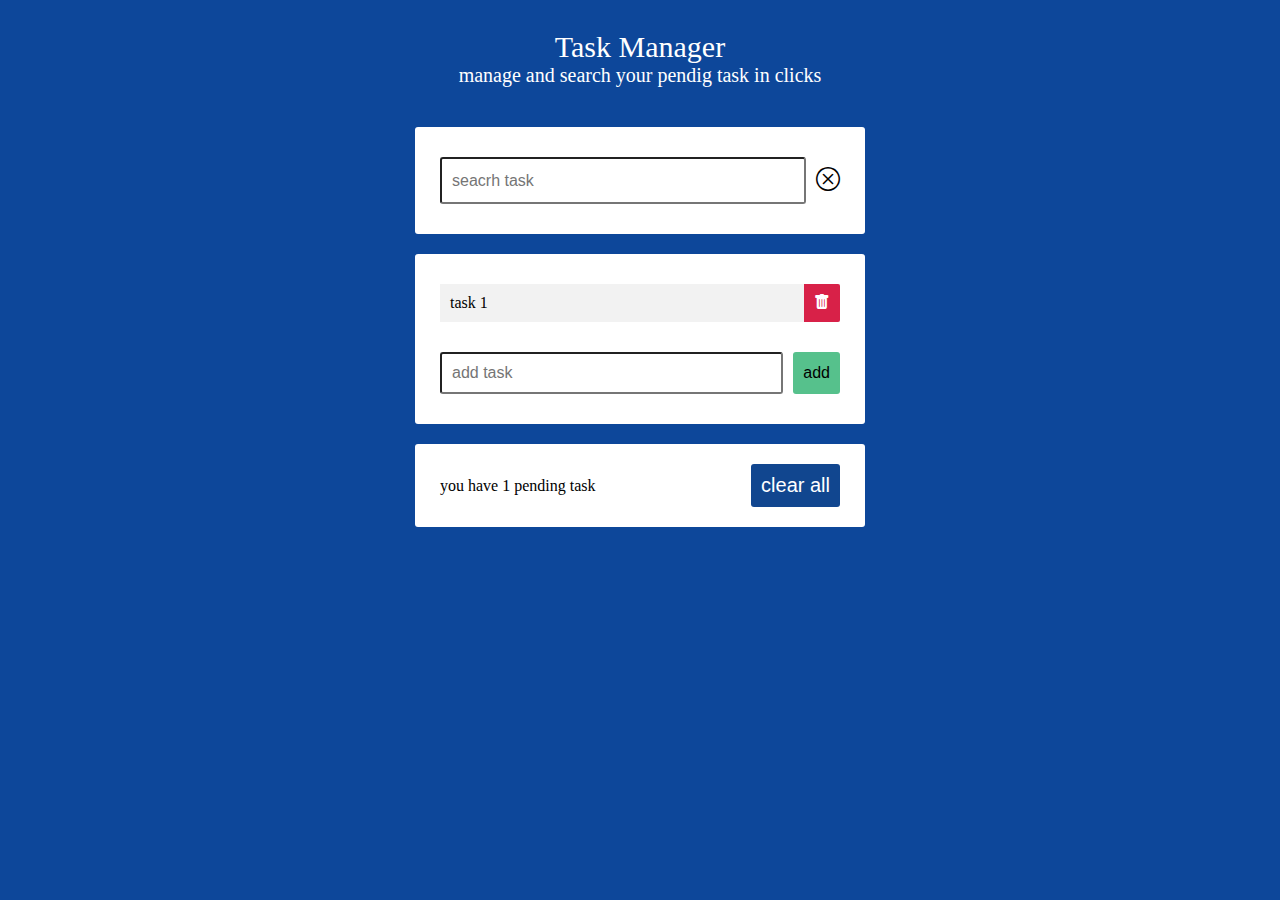
<file: index.html>
<!DOCTYPE html>
<html lang="en">
<head>
  <meta charset="UTF-8">
  <meta http-equiv="X-UA-Compatible" content="IE=edge">
  <meta name="viewport" content="width=device-width, initial-scale=1.0">
  <title>Document</title>
  <link rel="stylesheet" type="text/css" href="style.css" /> 
</head>
<body>
<main>

<div class="wrap">
   <section class="heading">
    <p class="title">Task Manager</p>
    <p class="subtitle">manage and search your pendig task in clicks</p>
   </section>

   <section class="task-manager">
    <div class="search-box">
      <form class="search" >
        <input type="text" name="task" placeholder="seacrh task" autocomplete="off">
        <i class="bi bi-x-circle reset"></i>
      </form>
    </div>
    <div class="task-box">
      <ul class="tasks">
        <li>
          <span>task 1</span>
          <i class="bi bi-trash-fill delete"></i>
        </li>
        
      </ul>
      <form  class="add">
        <input type="text" name="task" placeholder="add task" autocomplete="off">
        <input type="submit" value="add">
      </form>
    </div>
    <div class="message">
      <span>you have 3 pending task</span>
      <button class="clear">clear all</button>
    </div>
   </section>
</div>


</main>
   
 
  <script src="new.js"></script>
</body>
</html>
</file>
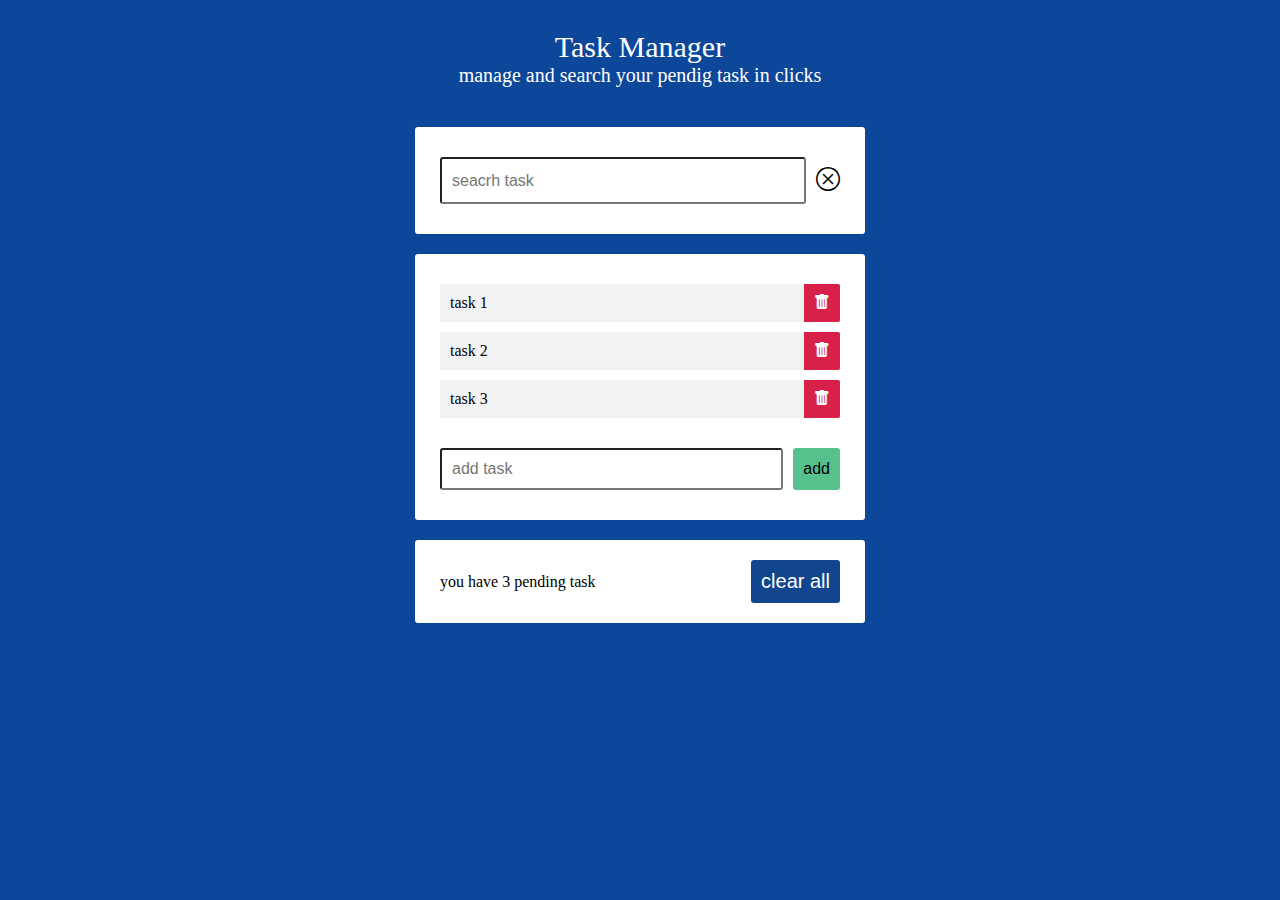
<file: main.html>
<!DOCTYPE html>
<html lang="en">
<head>
  <meta charset="UTF-8">
  <meta http-equiv="X-UA-Compatible" content="IE=edge">
  <meta name="viewport" content="width=device-width, initial-scale=1.0">
  <title>Document</title>
  <link rel="stylesheet" type="text/css" href="style.css" /> 
</head>
<body>
<main>

<div class="wrap">
   <section class="heading">
    <p class="title">Task Manager</p>
    <p class="subtitle">manage and search your pendig task in clicks</p>
   </section>

   <section class="task-manager">
    <div class="search-box">
      <form class="search" >
        <input type="text" name="task" placeholder="seacrh task" autocomplete="off">
        <i class="bi bi-x-circle reset"></i>
      </form>
    </div>
    <div class="task-box">
      <ul class="tasks">
        <li>
          <span>task 1</span>
          <i class="bi bi-trash-fill delete"></i>
        </li>
        <li>
          <span>task 2</span>
          <i class="bi bi-trash-fill delete"></i>
        </li>
        <li>
          <span>task 3</span>
          <i class="bi bi-trash-fill delete"></i>
        </li>
      </ul>
      <form  class="add">
        <input type="text" name="task" placeholder="add task" autocomplete="off">
        <input type="submit" value="add">
      </form>
    </div>
    <div class="message">
      <span>you have 3 pending task</span>
      <button class="clear">clear all</button>
    </div>
   </section>
</div>


</main>
   
 
  <script src="new.js"></script>
</body>
</html>
</file>
<file: style.css>
@import url("https://cdn.jsdelivr.net/npm/bootstrap-icons@1.3.0/font/bootstrap-icons.css");
:root{
    --box-shadow:rgba(0,0,0,0.24) 0px 30x 8px;
}
*{
    margin:0;
    padding:0;
    box-sizing:border-box;
    font-size: 16px;
    text-decoration: none;
    list-style-type:none;

}
.hide{
    display:none !important;
}
.wrap{
    background-color: #0d479a;
    min-height: 100vh;
    padding:20px;
}
.heading{
    margin:10px auto 40px auto;

}
.heading .title{
    font-size: 30px;
    color:#ffffff;
    font-weight: 500;
    text-align: center;

}
.heading .subtitle{
    font-size: 20px;
    color:#ffffff;
    font-weight: 300;
    text-align: center;
}
.task-manager{
    min-width: 250px;
    max-width: 450px;
    margin:auto;

}
.search-box,.task-box,.message{
    background-color: #ffffff;
    padding:20px 25px;
    border-radius: 3px;
    margin:20px 0px;
}
 .search-box .search{
    display:flex;
    margin:10px 0px;
}
.search-box input{
    border-radius: 3px;
    width:100%;
    margin-right: 10px ;
    padding:10px;
    font-size: 16px;
}
.search-box i.reset{
    font-size:24px;
    height:100%;
    padding:10px 0px;
    cursor: pointer;
}
.task-box .tasks{
  margin:10px 0px;   
}
.task-box li{
    background-color: #f2f2f2;
    margin:10px 0px;
    display:flex;
    justify-content: space-between;
}
.task-box span{
    padding:10px;
}
.task-box i.delete{
    color:#ffffff;
    background-color: #D82148;
    border-radius:0px 2px 2px 0px;
    height:100%;
    padding:10px;
    cursor:pointer;
}
.task-box .add{
    display:flex;
    margin:30px 0px 10px 0px;

}
.task-box input[type="text"]{
    border-radius: 3px;
    width:100%;
    margin-right: 10px ;
    padding:10px;
    font-size: 16px;
}
.task-box input[type="submit"]{
    padding:10px;
    font-size:16px;
    cursor:pointer;
    border:0px;
    background-color: #56C18C;
    border-radius:3px;
}
.message{
    display:flex;
    justify-content: space-between;
    align-items: center;
   
}
.message .clear{
    
    border:0px;
    background-color: #11468F;
    color:#ffffff;
    cursor:pointer;
    padding:10px;
    font-size: 20px;
    border-radius: 3px;

}
</file>
